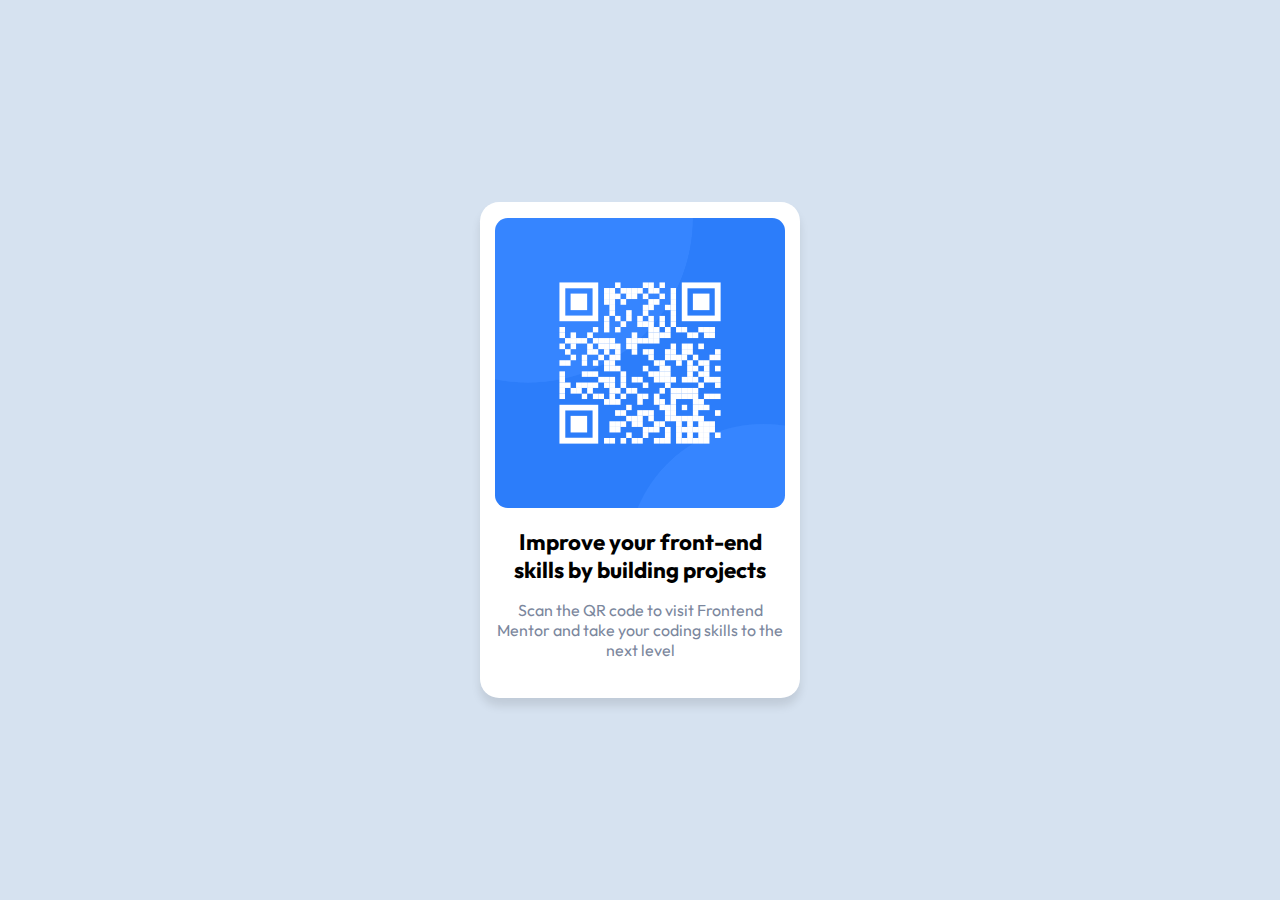
<file: index.html>
<!DOCTYPE html>
<html lang="en">
<head>
  <meta charset="UTF-8">
  <meta name="viewport" content="width=device-width, initial-scale=1.0"> <!-- displays site properly based on user's device -->
  <link rel="icon" type="image/png" sizes="32x32" href="./images/favicon-32x32.png">
  <link rel="stylesheet" href="QR-code.css">
  <link rel="preconnect" href="https://fonts.googleapis.com">
  <link rel="preconnect" href="https://fonts.gstatic.com" crossorigin>
  <link href="https://fonts.googleapis.com/css2?family=Outfit:wght@400;700&display=swap" rel="stylesheet">
  <title>Frontend Mentor | QR code component</title>
</head>
<body>
  <main>
      <section class="QR-code">
          <img class="QR" width="290" src="image-qr-code.png" alt="">
          <h1>Improve your front-end <br> skills  by building projects</h1>
          <p>Scan the QR code to visit Frontend <br> Mentor and take your coding skills to the next level</p>
      </section>
  </main>
</body>
</html>
</file>
<file: QR-code.css>
:root
{
    --White: hsl(0, 0%, 100%);
    --Lightgray: hsl(212, 45%, 89%);
    --Grayishblue: hsl(220, 15%, 55%);
    --Darkblue: hsl(218, 44%, 22%);
}

*
{
    padding: 0;
    margin: 0;
    box-sizing: border-box;
}

body
{    
     width: 100vw;
     height: 100vh;
     display: flex;
     justify-content: center;
     position: relative;
     align-items: center;
     background-color:  var(--Lightgray);
     font-size: 1rem;
}

main
{
 display: flex;
 justify-content: center;
}

.QR-code
{
  width: 20rem;
  height: 31rem;
  text-align: center;
  background-color: var(--White);
  border-radius: 1.2rem;
  font-family: 'Outfit', sans-serif;
  box-shadow: 0 0.5rem 0.6rem 0 rgba(0,0,0,0.1);
    
}

.QR
{
    margin-top: 1rem;
    border-radius: 0.8rem;
}

h1
{
    margin-top: 1rem;
    font-size: 1.4rem;
    font-weight: 700;
}

p
{
    margin: 1rem;
    width: 18rem;
    font-size: 1.0rem;
    text-align: center;
    color: var(--Grayishblue);
}
</file>
